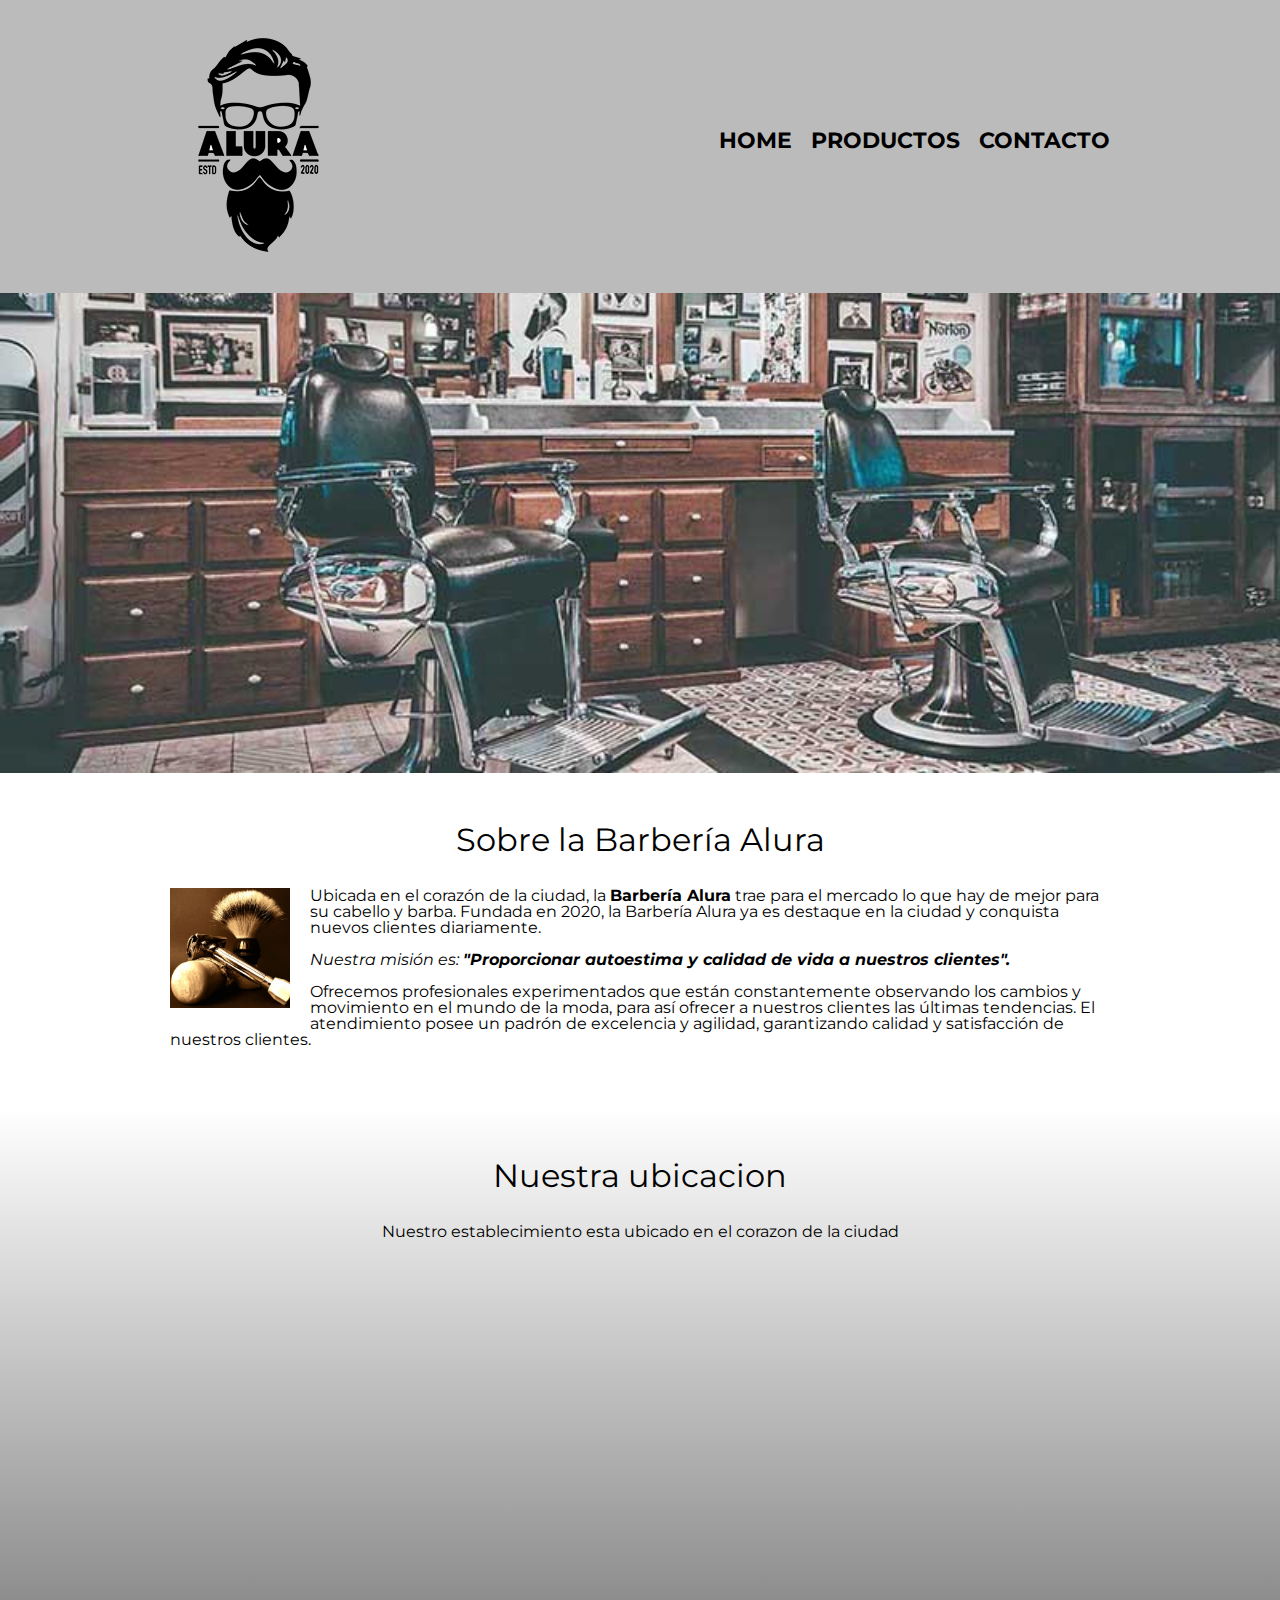
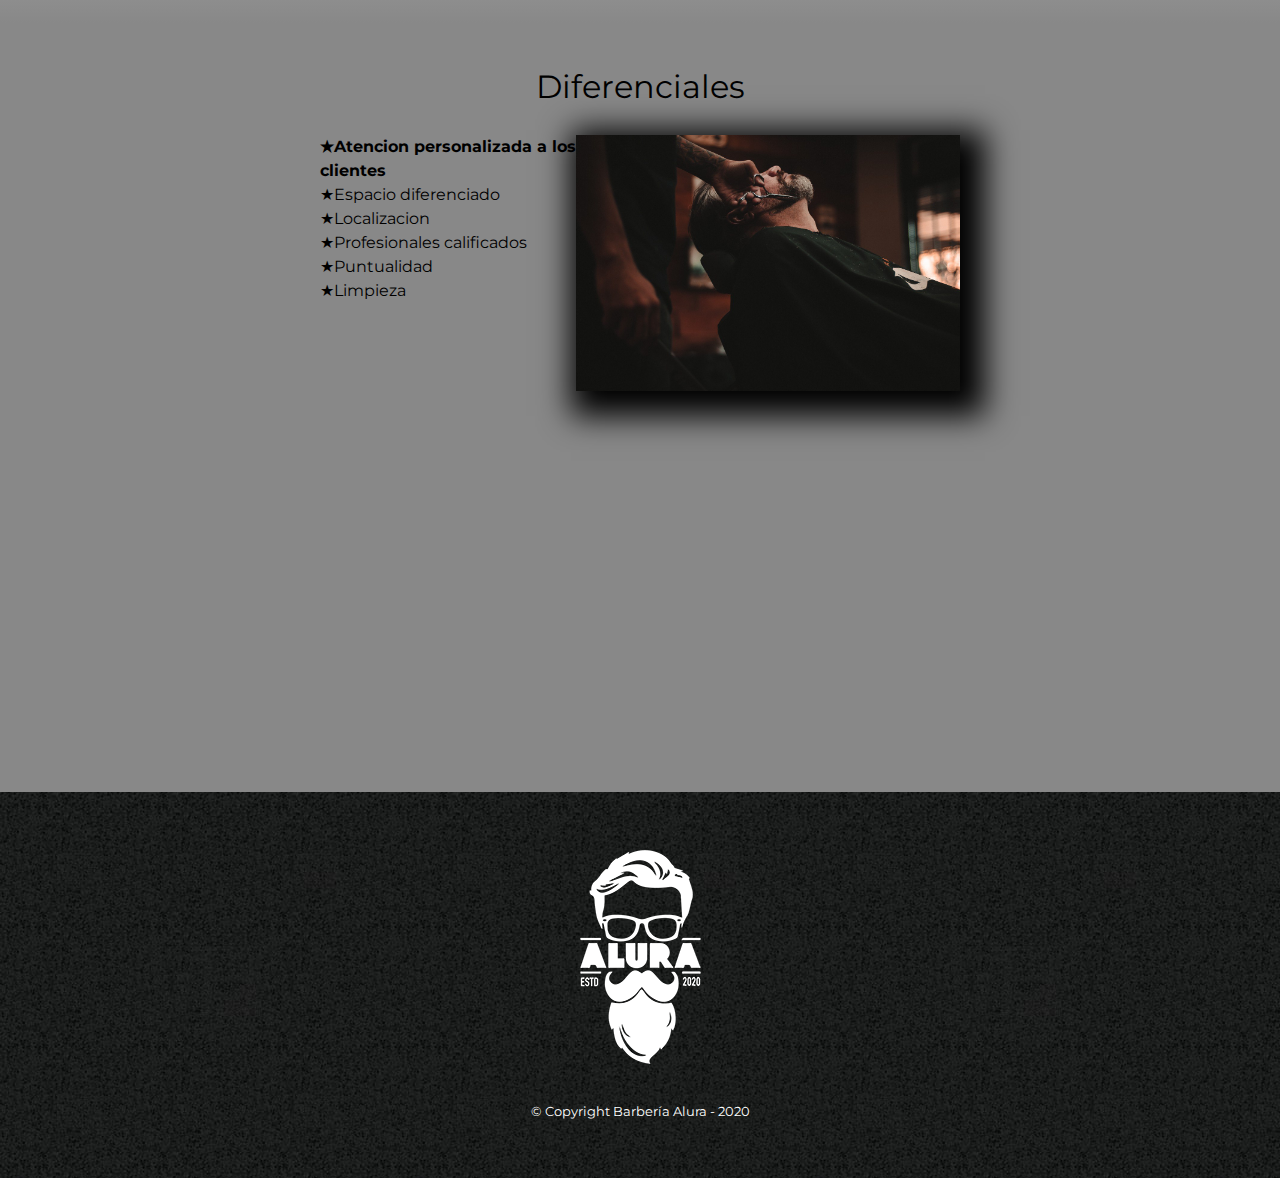
<file: index.html>
<!DOCTYPE html>

<html>

    <head>
        <meta charset="UTF-8">
        <title>Barbeía Alura</title>
        <link rel="stylesheet" href="reset.css">
        <link rel="stylesheet" href="style.css">
        <link rel="preconnect" href="https://fonts.gstatic.com" crossorigin>
        <link href="https://fonts.googleapis.com/css2?family=Montserrat:ital,wght@0,100..900;1,100..900&display=swap" rel="stylesheet">
    </head>

    <body>

        <header>
            <div class="caja">
                <h1><img src="imagenes/logo.png" alt="logo de la barberia Alura"></h1>
                <nav>
                    <ul>
                        <li><a href="index.html">Home</a></li>
                        <li><a href="productos.html">Productos</a></li>
                        <li><a href="contacto.html">Contacto</a></li>
                    </ul>
                </nav>
            </div>    
        </header>

        <img class='banner' src='banner/banner.jpg'>

        <main>
            <section class="principal">

                <h2 class="titulo-principal">Sobre la Barbería Alura</h2>
            
                <img class="utencilios" src="imagenes/utensilios[1].jpg" alt="Utencilios de un barbero">

                <p>Ubicada en el corazón de la ciudad, la <strong>Barbería Alura</strong> trae para el mercado lo que hay de mejor para su cabello y barba. Fundada en 2020, la Barbería Alura ya es destaque en la ciudad y conquista nuevos clientes diariamente. </p>
    
                <p id="mision"><em>Nuestra misión es: <strong>"Proporcionar autoestima y calidad de vida a nuestros clientes".</strong></em></p>
    
                <p>Ofrecemos profesionales experimentados que están constantemente observando los cambios y movimiento en el mundo de la moda, para así ofrecer a nuestros clientes las últimas tendencias. El atendimiento posee un padrón de excelencia y agilidad, garantizando calidad y satisfacción de nuestros clientes. </p>
            </section>

            <section class="mapa">
                <h3 class="titulo-principal">Nuestra ubicacion</h3>
                <p>Nuestro establecimiento esta ubicado en el corazon de la ciudad</p>

                <div class="mapa-contenido">
                    <iframe src="https://www.google.com/maps/embed?pb=!1m18!1m12!1m3!1d3757.9535587837577!2d-98.89131162466202!3d19.629283134370038!2m3!1f0!2f0!3f0!3m2!1i1024!2i768!4f13.1!3m3!1m2!1s0x85d1e9c2880fb9a3%3A0x16fe958546a8fa4f!2sCaelum!5e0!3m2!1ses-419!2smx!4v1719184205933!5m2!1ses-419!2smx" width="100%" height="300" style="border:0;" allowfullscreen="" loading="lazy" referrerpolicy="no-referrer-when-downgrade"></iframe>
                </div>

            </section>
    
            <section class="diferenciales">
                 <h3 class="titulo-principal">Diferenciales</h3>

                <div class="contenido-diferenciales">
                    <ul class="lista-diferenciales">
                        <li class="items">Atencion personalizada a los clientes</li>
                        <li class="items">Espacio diferenciado</li>
                        <li class="items">Localizacion</li>
                        <li class="items">Profesionales calificados</li>
                        <li class="items">Puntualidad</li>
                        <li class="items">Limpieza</li>
                    </ul><img src="diferenciales/diferenciales.jpg" class="imagen-diferenciales">
                </div>

                <div class="video">
                    <iframe width="100%" height="315" src="https://www.youtube.com/embed/wcVVXUV0YUY?si=iK7c-CYvVVqWSwH-" title="YouTube video player" frameborder="0" allow="accelerometer; autoplay; clipboard-write; encrypted-media; gyroscope; picture-in-picture; web-share" referrerpolicy="strict-origin-when-cross-origin" allowfullscreen></iframe>
                    </div>

            </section>

          

        </main>

        <footer>
            <img src="imagenes/logo-blanco.png" alt="logo de la barberia Alura">
            <p class="copyright">&copy; Copyright Barbería Alura - 2020</p>
        </footer>
    </body>

</html>
</file>
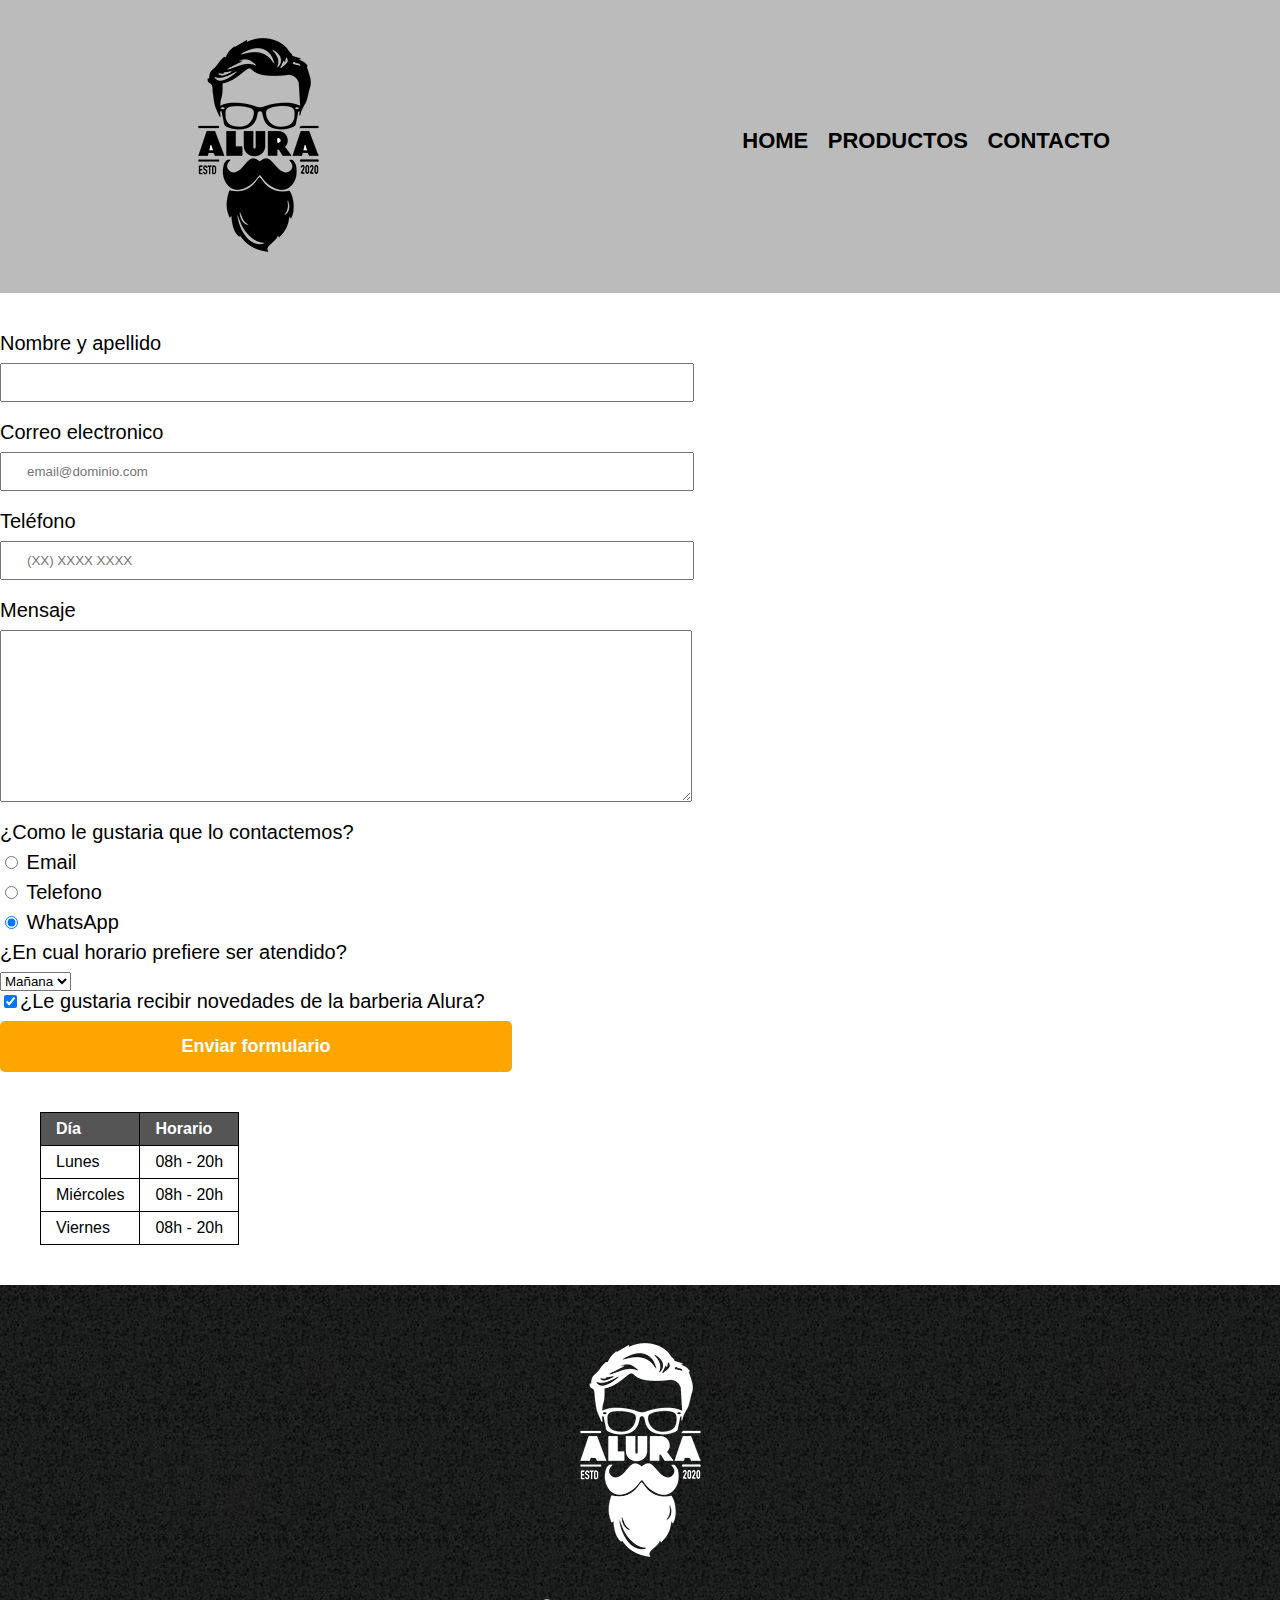
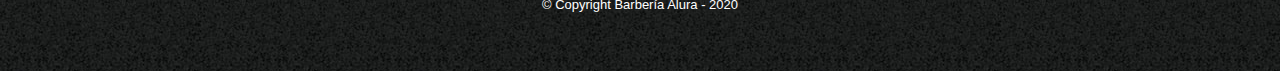
<file: contacto.html>
<!DOCTYPE html>

<html>
    <head>
        <meta charset="UTF-8">
        <title>Contacto - Barberia Alura</title>        
        <link rel="stylesheet" href="reset.css">
        <link rel="stylesheet" href="style.css">
    </head>
    <body>
        <header>
            <div class="caja">
                <h1><img src="imagenes/logo.png" alt="logo de la barberia Alura"></h1>
                <nav>
                    <ul>
                        <li><a href="index.html">Home</a></li>
                        <li><a href="productos.html">Productos</a></li>
                        <li><a href="contacto.html">Contacto</a></li>
                    </ul>
                </nav>
            </div>    
        </header>
        <main>
            <form>
                <label for="nombreapellido">Nombre y apellido</label>
                <input type="text" id="nombreapellido" class="input-padron" required >

                <label for="correoelectronico">Correo electronico</label>
                <input type="email" id="correoelectronico" class="input-padron" required placeholder="email@dominio.com">

                <label for="telefono">Teléfono</label>
                <input type="tel" id="telefono" class="input-padron" required placeholder="(XX) XXXX XXXX">
                
                <label for="mensaje">Mensaje</label>
                <textarea cols="70" rows="10" id="mensaje" class="input-padron" required></textarea>

                <fieldset>
                    <legend>¿Como le gustaria que lo contactemos?</legend>

                    <label for="radio-email">
                        <input type="radio" name="contacto" value="email" id="radio-email" >
                        Email
                    </label>
                    

                    <label for="radio-telefono">
                        <input type="radio" name="contacto" value="telefono" id="radio-telefono" >
                        Telefono
                    </label>
                    

                    <label for="radio-whatsapp">
                        <input type="radio" name="contacto" value="whatsApp" id="radio-whatsapp" checked>
                        WhatsApp
                    </label>
                    
                </fieldset>

                <fieldset>
                    <legend>¿En cual horario prefiere ser atendido?</legend>
                    <select>
                        <option>Mañana</option>
                        <option>Tarde</option>
                        <option>Noche</option>
                    </select>
                </fieldset>
               
                <label class="i"><input type="checkbox" checked>¿Le gustaria recibir novedades de la barberia Alura?</label>

                <input type="submit" value="Enviar formulario" class="enviar">

            </form>

            <table>
                <thead>
                    <tr>
                        <td>Día</td>
                        <td>Horario</td>
                    </tr>
                </thead>
                <tbody>
                    <tr>
                        <td>Lunes</td>
                        <td>08h - 20h</td>
                    </tr>
                    <tr>
                        <td>Miércoles</td>
                        <td>08h - 20h</td>
                    </tr>
                    <tr>
                        <td>Viernes</td>
                        <td>08h - 20h</td>
                    </tr>
                </tbody>
            </table>
        </main>
        <footer>
            <img src="imagenes/logo-blanco.png" alt="logo de la barberia Alura">
            <p class="copyright">&copy; Copyright Barbería Alura - 2020</p>
        </footer>
    </body>
</html>
</file>
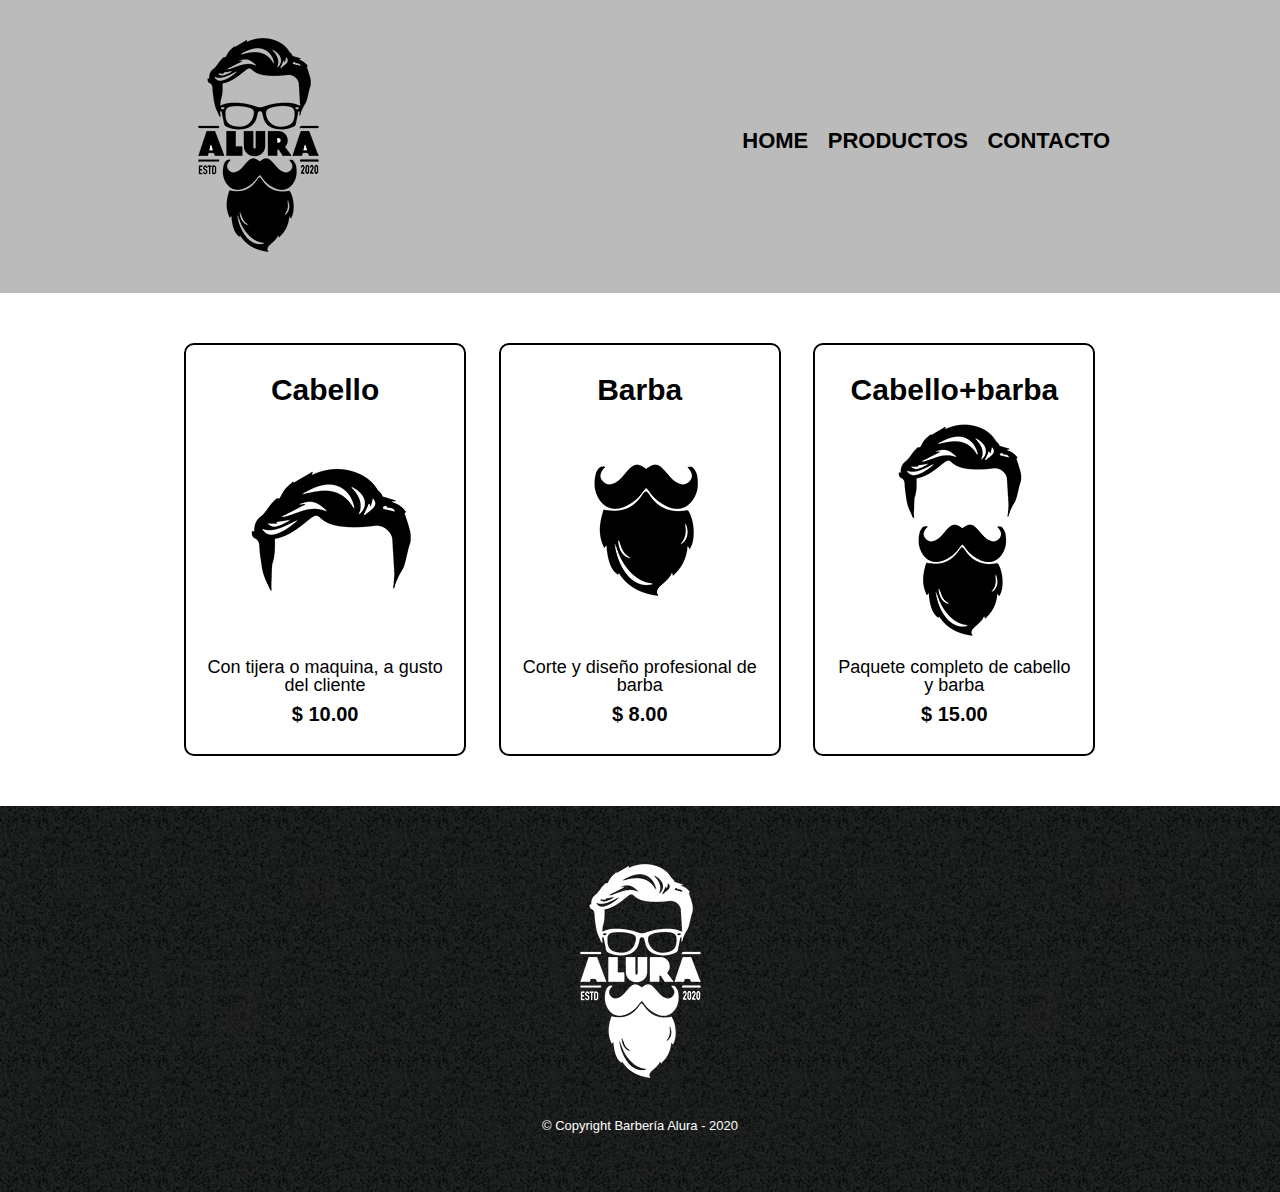
<file: productos.html>
<!DOCTYPE html>

<html>
    <head>
        <meta charset="UTF-8">
        <title>Productos - Barbería Alura</title>        
        <link rel="stylesheet" href="reset.css">
        <link rel="stylesheet" href="style.css">
    </head>
    <body>
        <header>
            <div class="caja">
                <h1><img src="imagenes/logo.png"></h1>
                <nav>
                    <ul>
                        <li><a href="index.html">Home</a></li>
                        <li><a href="productos.html">Productos</a></li>
                        <li><a href="contacto.html">Contacto</a></li>
                    </ul>
                </nav>
            </div>    
        </header>

        <main>
            <ul class="productos">     
                <li>
                    <h2>Cabello</h2>
                    <img src="imagenes/cabello.jpg">
                    <p class="productoDescripcion">Con tijera o maquina, a gusto del cliente</p>
                    <p class="productoPrecio">$ 10.00</p>                    
                </li>                
                <li>
                    <h2>Barba</h2>
                    <img src="imagenes/barba.jpg">
                    <p class="productoDescripcion">Corte y diseño profesional de barba</p> 
                    <p class="productoPrecio">$ 8.00</p>                   
                </li>                    
                <li>
                    <h2>Cabello+barba</h2>
                    <img src="imagenes/cabello+barba.jpg">
                    <p class="productoDescripcion">Paquete completo de cabello y barba</p>
                    <p class="productoPrecio">$ 15.00</p>                    
                </li>
            </ul> 
        </main>

        <footer>
            <img src="imagenes/logo-blanco.png">
            <p class="copyright">&copy; Copyright Barbería Alura - 2020</p>
        </footer>
    </body>
</html>
</file>
<file: style.css>
body{

      font-family: "Montserrat", sans-serif;
  
}

header {
    background-color: #BBBBBB;
    padding: 20px 0;
}

.caja{
    width: 940px;
    position: relative;
    margin: 0 auto;
}

nav{
    position: absolute;
    top:110px;
    right: 0;
}

nav li{
    display: inline;
    margin: 0 0 0 15px;
}

nav a{
    text-transform: uppercase;
    color: #000000;
    font-weight: bold;
    font-size: 22px;
    text-decoration: none;
}

nav a:hover{
    color: #c78c19;
    text-decoration: underline;
}

.productos{
    width: 940px;
    margin: 0 auto;
    padding: 50px;
}


.productos li{
    display: inline-block;
    text-align: center;
    width: 30%;
    vertical-align: top;
    margin: 0 1.5%;
    padding: 30px 20px;
    box-sizing: border-box;
    border: 2px solid #000000;
    border-radius: 10px;
}

.productos li:hover{
    border-color: #c78c19 ;
}

.productos li:active{
    border-color: #088c19;

}

.productos h2{
    font-size: 30px;
    font-weight: bold;
}

.productos li:hover h2{
    font-size: 33px;
}


.productoDescripcion{
    font-size: 18px;
}

.productoPrecio{
    font-size: 20px;
    font-weight: bold;
    margin-top:10px;
}

footer{
    text-align: center;
    background:url(imagenes/bg.jpg); 
    padding:40px   ;
}

.copyright{
    color: #FFFFFF;
    font-size: 13px;
    margin: 20px;
}



form{
    margin:40px 0;
}

form label, form legend{
    display: block;
    font-size: 20px;
    margin: 0 0 10px;
}

.input-padron{
    display: block;
    margin: 0 0 20px;
    padding: 10px 25px ;
    width: 50%;
}

.checkbox{
    margin: 20px 0;
}

.enviar{
    width: 40% ;
    padding: 15px 0;
    font-size: 18px;
    font-weight: bold;
    color: white;
    background: orange;
    border: none;
    border-radius: 5px;
    transition: 1s all;
    cursor: pointer;
}

.enviar:hover{
    background: darkorange ;
    transform: scale(1.2);
}

table{
    margin: 40px 40px;
}

thead{
    background: #555555;
    color: white;
    font-weight: bold;
}

td,th{
    border: 1px solid #000000;
    padding: 8px 15px ;
}

/*CSS para nuestra Home*/

.banner{
    width: 100%;
}

.principal{
    padding: 3em 0;
    background: #FFFFFF;
    width: 940px;
    margin: 0 auto;
}

.titulo-principal{
    text-align: center;
    font-size: 2em;
    margin: 0 0 1em;
    clear:left;
}

.principal p{
    margin: 0 0 1em;

}

.principal strong{
    font-weight: bold;
}

.principal em{
    font-style: italic;
}

.utencilios{
    width: 120px ;
    float: left;
    margin: 0 20px 20px 0;
}

.mapa{
    padding: 3em 0;
    background: linear-gradient(#FEFEFE,#888888)
}

.mapa p{
    margin: 0 0 2em ;
    text-align: center;
}

.mapa-contenido{
    width: 940px;
    margin:0 auto ;
}

.diferenciales{
    padding: 3em 0;
    background: #888888;
}

.contenido-diferenciales{
    width: 640px;
    margin: 0 auto;
}

.lista-diferenciales{
    width: 40%;
    display: inline-block;
    vertical-align: top;
}

.items{
    line-height: 1.5;
}

.items:before{
    content:"★"
}

.items:first-child{
    font-weight: bold;
}

.imagen-diferenciales{
    width: 60%;
    transition: 400ms;
    box-shadow: 10px 10px 30px 15px #000000 ;
}

.imagen-diferenciales:hover{
    opacity: 0.3;
}

.video{
    width: 560px;
    margin: 1em auto;
}

@media screen and (max-width:480px) {   
    h1{
        text-align: center;
    }
    nav{
        position: static;
    }
    .caja, .principal, .mapa-contenido, .contenido-diferenciales, .video{
        width: auto;
    }
    .lista-diferenciales, .imagen-diferenciales{
        width: 100%;
    }
}
</file>
